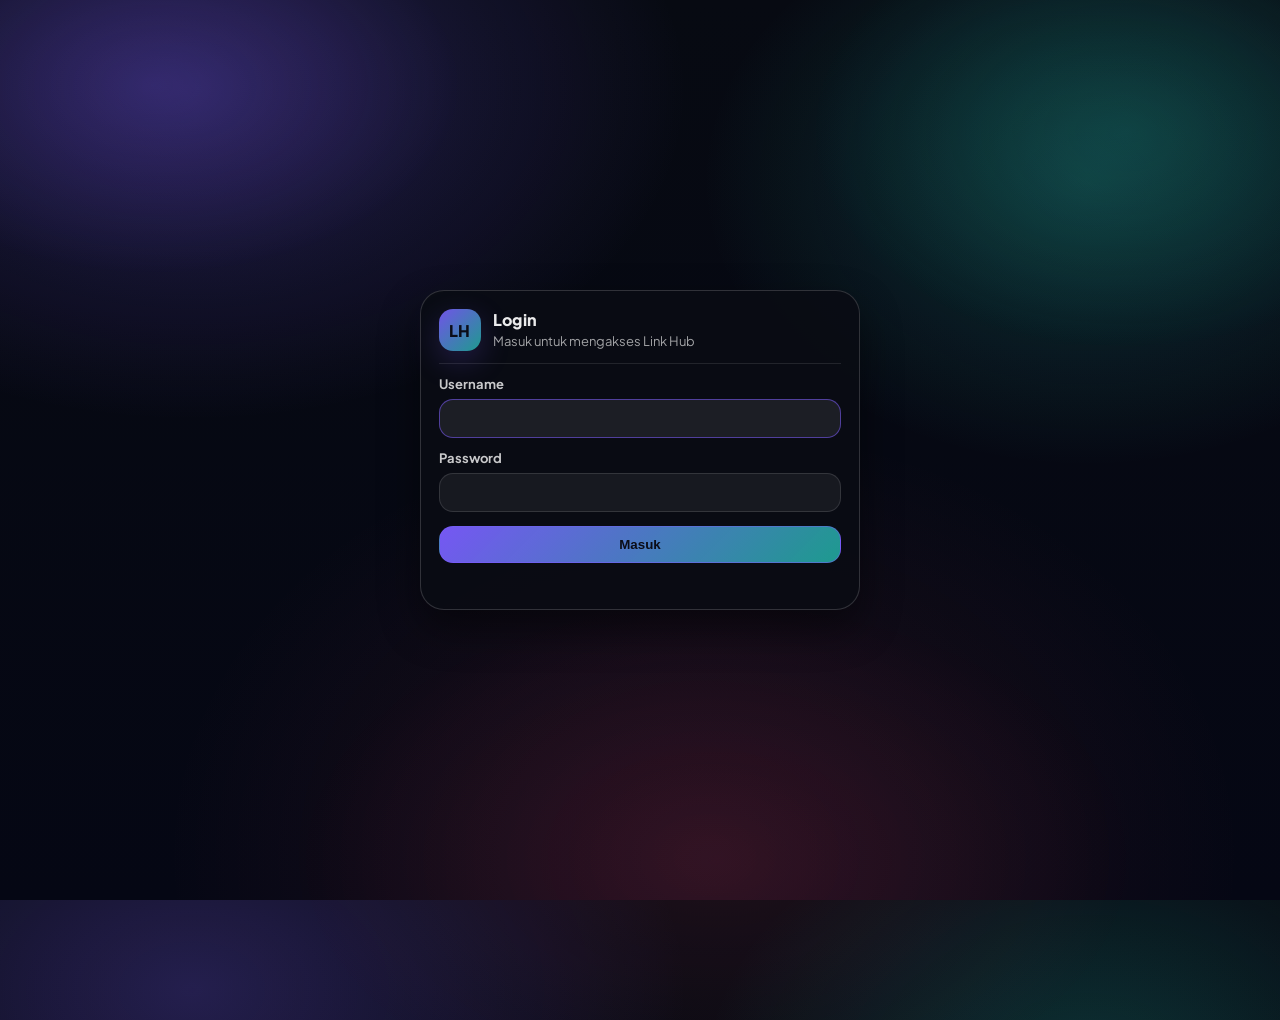
<file: index.html>
<!doctype html>
<html lang="id">

<head>
  <meta charset="UTF-8" />
  <meta name="viewport" content="width=device-width, initial-scale=1.0" />
  <meta name="color-scheme" content="dark light" />
  <title>Login · Link Hub</title>
  <link rel="preconnect" href="https://fonts.googleapis.com" />
  <link rel="preconnect" href="https://fonts.gstatic.com" crossorigin />
  <link href="https://fonts.googleapis.com/css2?family=Plus+Jakarta+Sans:wght@400;500;600;700&display=swap"
    rel="stylesheet" />
  <link rel="stylesheet" href="./src/styles.css" />
</head>

<body class="loginPage">
  <main class="authWrap container">
    <div class="authCard" role="dialog" aria-label="Login">
      <div class="auth__brand">
        <div class="brand__mark auth__mark" aria-hidden="true">LH</div>
        <div>
          <div class="auth__title">Login</div>
          <div class="auth__subtitle">Masuk untuk mengakses Link Hub</div>
        </div>
      </div>

      <form class="auth__form" id="loginForm" autocomplete="off">
        <label class="field">
          <span class="field__label">Username</span>
          <input class="input" id="loginUser" name="username" type="text" inputmode="text" autocomplete="username"
            autocapitalize="none" spellcheck="false" placeholder="" required />
        </label>

        <label class="field">
          <span class="field__label">Password</span>
          <input class="input" id="loginPass" name="password" type="password" autocomplete="current-password"
            placeholder="" required />
        </label>

        <button class="btn btn--primary auth__submit" id="loginBtn" type="submit">Masuk</button>
        <div class="auth__hint" id="loginHint" aria-live="polite"></div>
      </form>
    </div>
  </main>

  <script src="./src/login.js" defer></script>
</body>

</html>
</file>
<file: src/styles.css>
:root{
  --bg0: #070A12;
  --panel: rgba(10,12,20,.92);
  --bg1: rgba(255,255,255,.06);
  --bg2: rgba(255,255,255,.10);
  --text: rgba(255,255,255,.92);
  --muted: rgba(255,255,255,.62);
  --border: rgba(255,255,255,.12);
  --shadow: 0 18px 40px rgba(0,0,0,.45);

  --acc: #7C5CFF;
  --acc2:#27D7C4;
  --danger:#ff4d6d;

  --r12: 12px;
  --r16: 16px;
  --r20: 20px;
}

*{ box-sizing: border-box; }
html,body{ height:100%; }
body{
  margin:0;
  font-family: "Plus Jakarta Sans", system-ui, -apple-system, Segoe UI, Roboto, sans-serif;
  color: var(--text);
  background:
    radial-gradient(900px 600px at 15% 10%, rgba(124,92,255,.25), transparent 55%),
    radial-gradient(700px 520px at 85% 20%, rgba(39,215,196,.20), transparent 55%),
    radial-gradient(900px 720px at 55% 95%, rgba(255,77,109,.10), transparent 60%),
    linear-gradient(180deg, #070A12 0%, #050714 100%);
}

.loginPage{
  min-height: 100vh;
  display: grid;
  place-items: center;
  padding: 20px 0;
  overflow-x: hidden;
  position: relative;
}
.loginPage::before{
  content:"";
  position: absolute;
  inset: -120px;
  pointer-events: none;
  background:
    radial-gradient(520px 320px at 18% 18%, rgba(124,92,255,.22), transparent 60%),
    radial-gradient(520px 360px at 82% 22%, rgba(39,215,196,.16), transparent 62%),
    radial-gradient(680px 420px at 55% 86%, rgba(255,77,109,.10), transparent 64%);
  filter: blur(0px);
  animation: loginGlow 10s ease-in-out infinite alternate;
  opacity: .9;
}
.authWrap,
.authWrap.container{
  width: min(440px, calc(100% - 28px));
  margin: 0 auto;
  padding: 0;
  position: relative;
  z-index: 1;
}
.authCard{
  border-radius: 24px;
  border: 1px solid rgba(255,255,255,.16);
  background: var(--panel);
  box-shadow: var(--shadow);
  padding: 18px;
  width: 100%;
  animation: cardIn .55s cubic-bezier(.2,.9,.25,1) both;
  transform-origin: 50% 70%;
}
.auth__brand{
  display:flex;
  align-items:center;
  gap: 12px;
  padding-bottom: 12px;
  border-bottom: 1px solid rgba(255,255,255,.10);
}
.auth__mark{
  width: 44px;
  height: 44px;
  border-radius: 16px;
}
.auth__title{
  font-weight: 900;
  letter-spacing: .2px;
  line-height: 1.15;
}
.auth__subtitle{
  margin-top: 3px;
  color: var(--muted);
  font-size: 13px;
}
.auth__form{
  margin-top: 12px;
}
.auth__submit{
  width:100%;
  margin-top: 14px;
  padding: 12px 12px;
  border-radius: 16px;
}
.auth__hint{
  min-height: 18px;
  margin-top: 10px;
  font-size: 12px;
  color: rgba(255,77,109,.92);
}

@keyframes cardIn{
  from{ opacity: 0; transform: translateY(10px) scale(.99); }
  to{ opacity: 1; transform: translateY(0) scale(1); }
}
@keyframes loginGlow{
  0%{ transform: translate3d(-8px,-6px,0) scale(1); opacity:.78; }
  100%{ transform: translate3d(10px,8px,0) scale(1.02); opacity:.95; }
}


.container{
  width:min(1100px, calc(100% - 32px));
  margin: 0 auto;
}

.topbar{
  position: sticky;
  top:0;
  z-index:10;
  background: rgba(7,10,18,.72);
  backdrop-filter: blur(14px);
  border-bottom: 1px solid var(--border);
}
.topbar__inner{
  display:flex;
  align-items:center;
  justify-content:space-between;
  gap: 16px;
  padding: 16px 0;
}

.brand{
  display:flex;
  align-items:center;
  gap: 12px;
}
.brand__mark{
  width: 42px;
  height: 42px;
  display:grid;
  place-items:center;
  border-radius: 14px;
  background:
    linear-gradient(135deg, rgba(124,92,255,.9), rgba(39,215,196,.7));
  box-shadow: 0 10px 30px rgba(124,92,255,.22);
  color: #0b0d18;
  font-weight: 800;
  letter-spacing: .4px;
}
.brand__title{
  font-weight: 700;
  letter-spacing: .2px;
  line-height: 1.15;
}
.brand__subtitle{
  font-size: 13px;
  color: var(--muted);
  margin-top: 2px;
}

.actions{
  display:flex;
  gap: 10px;
  align-items:center;
  flex-wrap: wrap;
  justify-content:flex-end;
}

.btn{
  appearance:none;
  border: 1px solid var(--border);
  background: rgba(255,255,255,.06);
  color: var(--text);
  border-radius: 14px;
  padding: 10px 12px;
  font-weight: 600;
  cursor:pointer;
  transition: transform .08s ease, background .18s ease, border-color .18s ease;
  user-select:none;
}
.btn:hover{
  background: rgba(255,255,255,.10);
  border-color: rgba(255,255,255,.18);
}
.btn:active{ transform: translateY(1px); }
.btn--primary{
  border-color: rgba(124,92,255,.45);
  background: linear-gradient(135deg, rgba(124,92,255,.95), rgba(39,215,196,.7));
  color: #0b0d18;
}
.btn--primary:hover{
  border-color: rgba(124,92,255,.6);
  background: linear-gradient(135deg, rgba(124,92,255,1), rgba(39,215,196,.82));
}
.btn--ghost{
  background: transparent;
}

.fileBtn{
  display:inline-flex;
  align-items:center;
  gap: 8px;
}
.fileBtn input{
  position:absolute;
  width:1px; height:1px;
  opacity:0;
  pointer-events:none;
}

.toolbar{
  margin: 18px 0 14px;
  display:flex;
  align-items:center;
  justify-content:space-between;
  gap: 12px;
  flex-wrap: wrap;
}
.search{ flex: 1 1 380px; }
.toolbar__right{
  display:flex;
  gap: 10px;
  align-items:center;
}

.input{
  width:100%;
  padding: 11px 12px;
  border-radius: 14px;
  border: 1px solid var(--border);
  background: rgba(255,255,255,.06);
  color: var(--text);
  outline: none;
  transition: border-color .18s ease, background .18s ease;
}
.input::placeholder{ color: rgba(255,255,255,.38); }
.input:focus{
  border-color: rgba(124,92,255,.55);
  background: rgba(255,255,255,.08);
}
.input--select{
  width: 190px;
  appearance:none;
  -webkit-appearance:none;
  padding-right: 40px;
  background-image:
    linear-gradient(135deg, rgba(124,92,255,.9), rgba(39,215,196,.6)),
    linear-gradient(45deg, transparent 50%, rgba(255,255,255,.72) 50%),
    linear-gradient(135deg, rgba(255,255,255,.72) 50%, transparent 50%);
  background-size: 0 0, 8px 8px, 8px 8px;
  background-position: 100% 0, calc(100% - 18px) 52%, calc(100% - 12px) 52%;
  background-repeat: no-repeat;
}
select.input{
  color-scheme: dark;
}
select.input option{
  background: rgba(10,12,20,.98);
  color: rgba(255,255,255,.92);
}
.input--textarea{
  resize: vertical;
  min-height: 92px;
  line-height: 1.35;
}

.grid{
  display:grid;
  grid-template-columns: repeat(12, 1fr);
  gap: 12px;
  padding-bottom: 54px;
}
.card{
  grid-column: span 12;
  display:flex;
  gap: 12px;
  padding: 14px 14px;
  border-radius: var(--r20);
  border: 1px solid var(--border);
  background: rgba(255,255,255,.06);
  box-shadow: 0 1px 0 rgba(255,255,255,.04) inset;
  transition: transform .12s ease, border-color .18s ease, background .18s ease;
}
.card:hover{
  transform: translateY(-1px);
  background: rgba(255,255,255,.08);
  border-color: rgba(255,255,255,.18);
}
.card__icon{
  width: 44px;
  height: 44px;
  border-radius: 14px;
  background: rgba(255,255,255,.07);
  border: 1px solid rgba(255,255,255,.12);
  display:grid;
  place-items:center;
  overflow:hidden;
  flex: 0 0 auto;
}
.card__icon img{ width: 22px; height: 22px; }
.card__body{ flex: 1 1 auto; min-width:0; }
.card__titleRow{
  display:flex;
  align-items:center;
  justify-content:space-between;
  gap: 10px;
}
.card__title{
  font-weight: 700;
  letter-spacing: .15px;
  overflow:hidden;
  text-overflow:ellipsis;
  white-space:nowrap;
}
.card__domain{
  font-size: 12px;
  color: var(--muted);
  border: 1px solid rgba(255,255,255,.12);
  padding: 6px 8px;
  border-radius: 999px;
  background: rgba(0,0,0,.15);
  flex: 0 0 auto;
}
.card__desc{
  margin-top: 6px;
  color: var(--muted);
  line-height: 1.35;
  display: -webkit-box;
  -webkit-line-clamp: 2;
  -webkit-box-orient: vertical;
  overflow:hidden;
}
.card__meta{
  margin-top: 10px;
  display:flex;
  align-items:center;
  justify-content:space-between;
  gap: 10px;
}
.card__time{
  font-size: 12px;
  color: rgba(255,255,255,.44);
}
.card__buttons{
  display:flex;
  gap: 8px;
}
.miniBtn{
  padding: 8px 10px;
  border-radius: 12px;
  background: rgba(255,255,255,.06);
  border: 1px solid rgba(255,255,255,.12);
  color: var(--text);
  cursor:pointer;
  font-weight: 600;
}
.miniBtn:hover{
  background: rgba(255,255,255,.10);
  border-color: rgba(255,255,255,.18);
}
.miniBtn--danger{
  border-color: rgba(255,77,109,.35);
  color: rgba(255,255,255,.88);
}

.empty{
  padding: 48px 0 64px;
}
.empty__card{
  border: 1px dashed rgba(255,255,255,.22);
  border-radius: 22px;
  padding: 22px;
  background: rgba(255,255,255,.04);
  text-align:center;
}
.empty__title{
  font-weight: 800;
  letter-spacing:.2px;
  font-size: 18px;
}
.empty__desc{
  color: var(--muted);
  margin: 8px 0 16px;
}

.dialog{
  width: min(560px, calc(100% - 24px));
  border: 1px solid rgba(255,255,255,.16);
  border-radius: 22px;
  background: var(--panel);
  color: var(--text);
  box-shadow: var(--shadow);
  padding: 0;
}
.dialog::backdrop{
  background: rgba(0,0,0,.64);
  backdrop-filter: blur(6px);
}
.dialog__body{
  padding: 16px;
}
.dialog__head{
  display:flex;
  justify-content:space-between;
  align-items:flex-start;
  gap: 10px;
  padding-bottom: 12px;
  border-bottom: 1px solid rgba(255,255,255,.10);
}
.dialog__title{ font-weight: 800; letter-spacing:.2px; }
.dialog__subtitle{ color: var(--muted); font-size: 12px; margin-top: 4px; }
.iconBtn{
  width: 38px;
  height: 38px;
  border-radius: 12px;
  background: rgba(255,255,255,.06);
  border: 1px solid rgba(255,255,255,.12);
  color: var(--text);
  cursor:pointer;
}
.iconBtn:hover{
  background: rgba(255,255,255,.10);
  border-color: rgba(255,255,255,.18);
}

.field{
  display:block;
  margin-top: 12px;
}
.field__label{
  display:block;
  font-size: 13px;
  color: rgba(255,255,255,.78);
  margin: 0 0 7px;
  font-weight: 700;
}
.field__hint{
  display:block;
  margin-top: 6px;
  color: rgba(255,255,255,.48);
  font-size: 12px;
}
.field__hint.is-bad{ color: rgba(255,77,109,.95); }

.dialog__foot{
  margin-top: 14px;
  padding-top: 12px;
  border-top: 1px solid rgba(255,255,255,.10);
  display:flex;
  align-items:center;
  justify-content:space-between;
  gap: 12px;
  flex-wrap: wrap;
}
.dialog__footRight{
  display:flex;
  gap: 10px;
  align-items:center;
}

.toast{
  position: fixed;
  left: 50%;
  bottom: 16px;
  transform: translateX(-50%);
  background: rgba(10,12,20,.90);
  border: 1px solid rgba(255,255,255,.16);
  padding: 10px 12px;
  border-radius: 14px;
  box-shadow: var(--shadow);
  color: rgba(255,255,255,.92);
  max-width: min(520px, calc(100% - 24px));
}

@media (min-width: 720px){
  .card{ grid-column: span 6; padding: 16px; }
}
@media (min-width: 1040px){
  .card{ grid-column: span 4; }
}

@media (max-width: 520px){
  .container{
    width: calc(100% - 24px);
  }
  .authWrap{
    width: min(440px, calc(100% - 24px));
  }
  .authCard{
    padding: 16px;
    border-radius: 22px;
  }
  .auth__brand{
    gap: 10px;
  }
  .topbar__inner{
    padding: 14px 0;
    flex-wrap: wrap;
  }
  .actions{
    width:100%;
    justify-content: space-between;
  }
  .toolbar{
    gap: 10px;
  }
  .search{
    flex: 1 1 100%;
  }
  .toolbar__right{
    width:100%;
    gap: 10px;
  }
  .input--select{
    width: 100%;
    max-width: 100%;
  }
  .btn{
    padding: 10px 11px;
    border-radius: 14px;
  }
  .card{
    padding: 14px;
  }
  .card__titleRow{
    align-items:flex-start;
  }
  .card__domain{
    max-width: 46%;
    overflow:hidden;
    text-overflow: ellipsis;
    white-space: nowrap;
  }
  .card__meta{
    flex-wrap: wrap;
    justify-content:flex-start;
  }
  .card__buttons{
    width:100%;
    justify-content: space-between;
  }
  .miniBtn{
    flex: 1 1 auto;
    text-align:center;
  }
}

@media (prefers-reduced-motion: reduce){
  *{ transition: none !important; scroll-behavior: auto !important; }
  .loginPage::before,
  .authCard{
    animation: none !important;
  }
}
</file>
